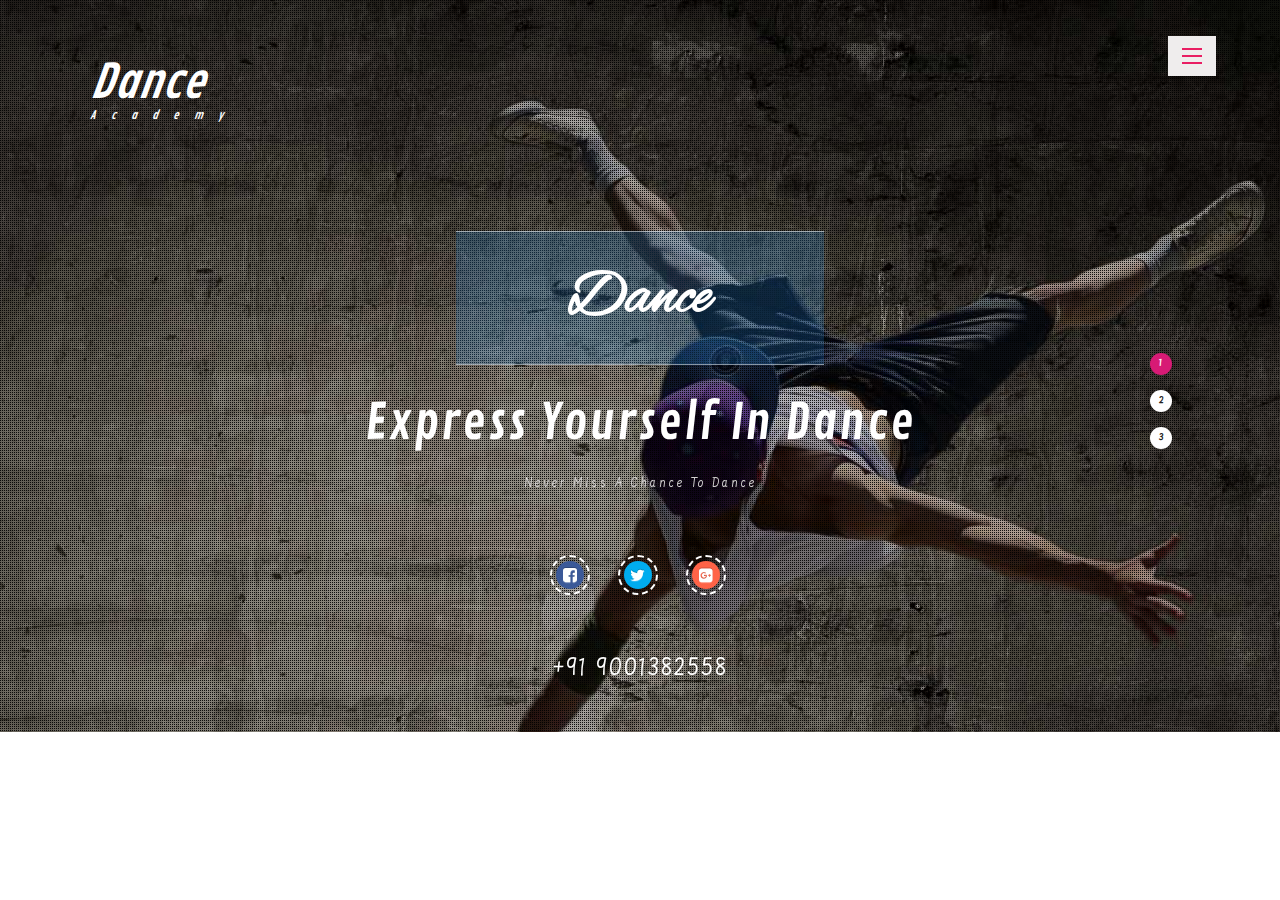
<file: index.html>
<!DOCTYPE html>
<html lang="zxx">
<head>
<title>Dance An Entertainment Category home</title>
<!-- Meta tag Keywords -->
<meta name="viewport" content="width=device-width, initial-scale=1">
<meta http-equiv="Content-Type" content="text/html; charset=utf-8" />
<meta name="keywords" content="Dance web template, Bootstrap Web Templates, Flat Web Templates, Android Compatible web template, Smartphone Compatible web template, free webdesigns for Nokia, Samsung, LG, SonyEricsson, Motorola web design" />
<script type="application/x-javascript"> addEventListener("load", function() { setTimeout(hideURLbar, 0); }, false);
function hideURLbar(){ window.scrollTo(0,1); } 
</script>
<!--// Meta tag Keywords -->
<!-- css files -->
<link rel="stylesheet" href="css/bootstrap.css"> <!-- Bootstrap-Core-CSS -->
<link rel="stylesheet" href="css/style.css" type="text/css" media="all" /> <!-- Style-CSS --> 
<link rel="stylesheet" href="css/font-awesome.css"> <!-- Font-Awesome-Icons-CSS -->
<link rel="stylesheet" href="css/flexslider.css" type="text/css" media="screen" property="" /> <!-- Flexslider-CSS -->
<!-- //css files -->
<link href="//fonts.googleapis.com/css?family=Alex+Brush&amp;subset=latin-ext" rel="stylesheet">
<link href="//fonts.googleapis.com/css?family=Contrail+One" rel="stylesheet">
<link href="//fonts.googleapis.com/css?family=Farsan&amp;subset=gujarati,latin-ext,vietnamese" rel="stylesheet">
</head>
<body> 
<!-- banner -->
<div class="main-agile">
	<div class="banner">
	<div class="overlay">
		<div class="container">
			<!--<div class="-logo"><img src="images/logo.jpg"></div>-->
			<h1><a class="logo" href="index.html">Dance<span>Academy</span></a></h1>
			<div class="banner_info">
				<section class="slider">
					<div class="flexslider">
						<ul class="slides">
							<li>
								<div class="banner_info_grid">
									<h6>Dance</h6>
									<h3>express yourself in dance</h3>
									<p>Never Miss A Chance To Dance</p>
									<div class="social">
										<ul>
											<li><a href="#" class="link facebook" target="_parent"><span class="fa fa-facebook-square"></span></a></li>
											<li><a href="#" class="link twitter" target="_parent"><span class="fa fa-twitter"></span></a></li>
											<li><a href="#" class="link google-plus" target="_parent"><span class="fa fa-google-plus-square"></span></a></li>
										</ul>
									</div>
									<p class="img-right">+91 9001382558</p>
								</div>
							</li>
							<li>
								<div class="banner_info_grid">
									<h6>Dance</h6>
									<h3>the art of movement</h3>
									<p>You Live As long As You Dance</p>
									<div class="social">
										<ul>
											<li><a href="#" class="link facebook" target="_parent"><span class="fa fa-facebook-square"></span></a></li>
											<li><a href="#" class="link twitter" target="_parent"><span class="fa fa-twitter"></span></a></li>
											<li><a href="#" class="link google-plus" target="_parent"><span class="fa fa-google-plus-square"></span></a></li>
										</ul>
									</div>
									<p class="img-right">+91 9001382558</p>
								</div>
							</li>
							<li>
								<div class="banner_info_grid">
									<h2>Dance</h2>
									<h3>express yourself in dance</h3>
									<p>Dance For Satisfaction Of Your Soul</p>
									<div class="social">
										<ul>
											<li><a href="#" class="link facebook" target="_parent"><span class="fa fa-facebook-square"></span></a></li>
											<li><a href="#" class="link twitter" target="_parent"><span class="fa fa-twitter"></span></a></li>
											<li><a href="#" class="link google-plus" target="_parent"><span class="fa fa-google-plus-square"></span></a></li>
										</ul>
									</div>
									<p class="img-right">+91 9001382558</p>
								</div>
							</li>
						</ul>
					</div>
				</section>
			</div>			
		</div>
	</div>
	</div>
	<!-- Nav-->
	<div class="col-md-6 agile_menu">
		<div class="agileits_nav">
			<div id="toggle_m_nav">
				<div id="m_nav_menu" class="m_nav">
					<div class="m_nav_ham agileits_ham" id="m_ham_1"></div>
					<div class="m_nav_ham" id="m_ham_2"></div>
					<div class="m_nav_ham" id="m_ham_3"></div>
				</div>
			</div>
			<div id="m_nav_container" class="m_nav nav_bg">
				<nav class="menu menu--sebastian">
					<ul id="m_nav_list" class="m_nav menu__list">
						<li class="m_nav_item active"> <a href="index.html" class="link link--kumya"><i class="fa fa-home" aria-hidden="true"></i><span data-letters="Home">Home</span></a></li>
						<li class="m_nav_item"> <a href="about.html" class="link link--kumya"><i class="fa fa-user" aria-hidden="true"></i><span data-letters="About Us">About Us</span></a></li>
						<li class="m_nav_item"> <a href="classes.html" class="link link--kumya"><i class="fa fa-check-square-o" aria-hidden="true"></i><span data-letters="Classes">Classes</span></a></li>
						<li class="m_nav_item"> <a href="enroll.html" class="link link--kumya"><i class="fa fa-registered" aria-hidden="true"></i><span data-letters="Enroll Now">Enroll Now</span></a></li>
						<li class="m_nav_item"> <a href="mail.html" class="link link--kumya"><i class="fa fa-envelope-o" aria-hidden="true"></i><span data-letters="Mail Us">Mail Us</span></a></li>
					</ul>
				</nav>
			</div>
		</div>
	</div>
	<div class="clearfix"> </div>
 <!--//Nav -->
</div>
<!-- //banner -->
<!-- js-scripts -->		
<!-- js -->
<script type="text/javascript" src="js/jquery-2.1.4.min.js"></script>
<script type="text/javascript" src="js/bootstrap.js"></script> <!-- Necessary-JavaScript-File-For-Bootstrap --> 
<!-- //js -->
<!-- flexSlider -->
<script defer src="js/jquery.flexslider.js"></script>
<script type="text/javascript">
$(window).load(function(){
  $('.flexslider').flexslider({
	animation: "slide",
	start: function(slider){
	  $('body').removeClass('loading');
	}
  });
});
</script>
<!-- //flexSlider -->
<!-- menu -->
<script type="text/javascript" src="js/main.js"></script>
<!-- //menu -->
<!-- smooth scrolling -->
<script src="js/SmoothScroll.min.js"></script>
<!-- //smooth scrolling -->
<!-- //js-scripts -->

</body>
</html>
</html>
</file>
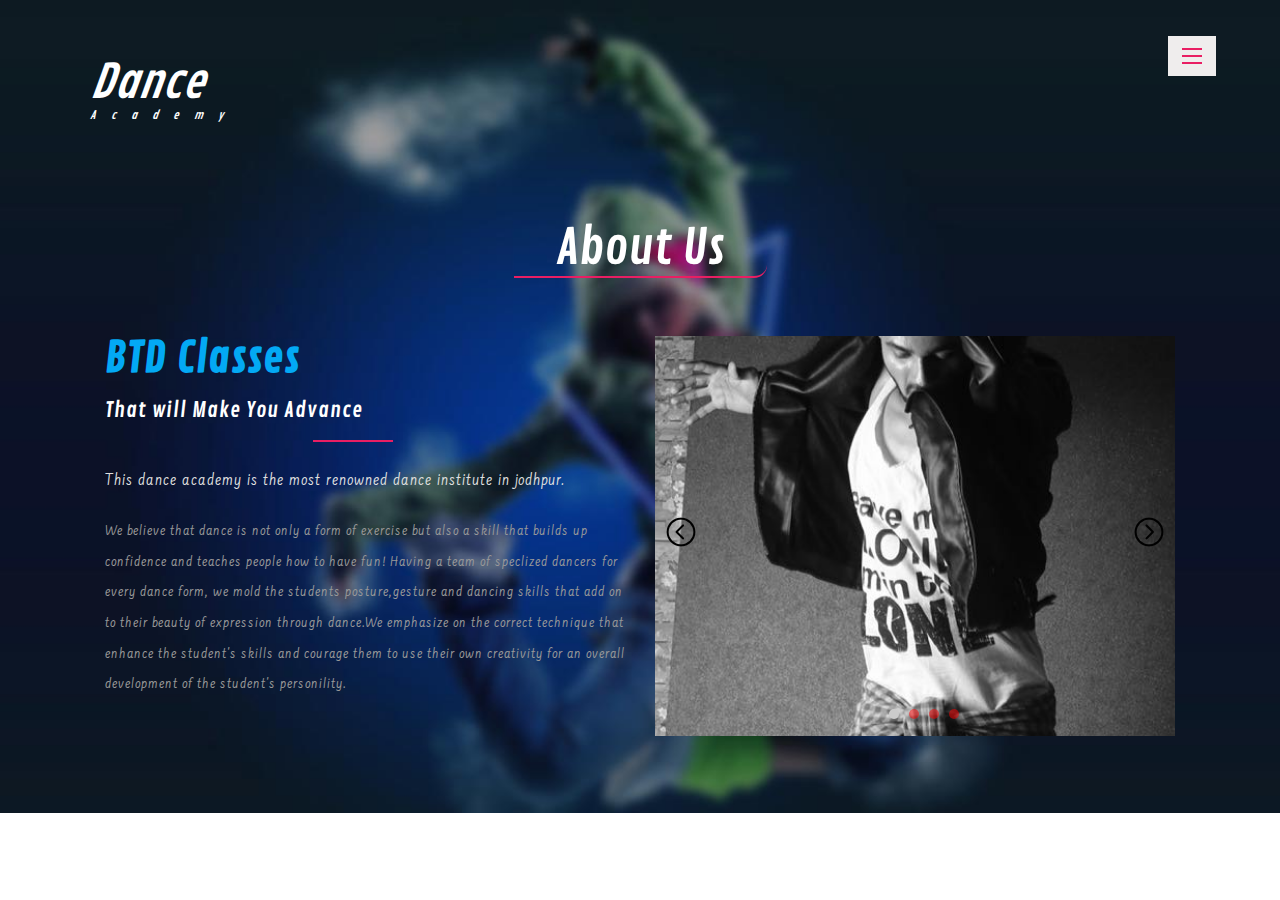
<file: about.html>
<!DOCTYPE html>
<html>
<head>
<title>Dance An Entertainment Category about us</title>
<!-- Meta tag Keywords -->
<meta name="viewport" content="width=device-width, initial-scale=1">
<meta http-equiv="Content-Type" content="text/html; charset=utf-8" />
<script type="application/x-javascript"> addEventListener("load", function() { setTimeout(hideURLbar, 0); }, false);
function hideURLbar(){ window.scrollTo(0,1); } </script>
<!--// Meta tag Keywords -->
<!-- css files -->
<link rel="stylesheet" href="css/bootstrap.css"> <!-- Bootstrap-Core-CSS -->
<link rel="stylesheet" href="css/style.css" type="text/css" media="all" /> <!-- Style-CSS --> 
<link rel="stylesheet" href="css/font-awesome.css"> <!-- Font-Awesome-Icons-CSS -->
<!-- //css files -->
<link href="//fonts.googleapis.com/css?family=Alex+Brush&amp;subset=latin-ext" rel="stylesheet">
<link href="//fonts.googleapis.com/css?family=Contrail+One" rel="stylesheet">
<link href="//fonts.googleapis.com/css?family=Farsan&amp;subset=gujarati,latin-ext,vietnamese" rel="stylesheet">
</head>
<body> 
<!-- banner -->
	<div class="banner-2">
		<div class="container">
			<h1><a class="logo" href="index.html">Dance<span>Academy</span></a></h1>
		</div>
		<!-- Nav -->
	<div class="col-md-6 agile_menu">
		<div class="agileits_nav">
			<div id="toggle_m_nav">
				<div id="m_nav_menu" class="m_nav">
					<div class="m_nav_ham agileits_ham" id="m_ham_1"></div>
					<div class="m_nav_ham" id="m_ham_2"></div>
					<div class="m_nav_ham" id="m_ham_3"></div>
				</div>
			</div>
			<div id="m_nav_container" class="m_nav nav_bg">
				<nav class="menu menu--sebastian">
					<ul id="m_nav_list" class="m_nav menu__list">
						<li class="m_nav_item active"> <a href="index.html" class="link link--kumya"><i class="fa fa-home" aria-hidden="true"></i><span data-letters="Home">Home</span></a></li>
						<li class="m_nav_item"> <a href="about.html" class="link link--kumya"><i class="fa fa-user" aria-hidden="true"></i><span data-letters="About Us">About Us</span></a></li>
						<li class="m_nav_item"> <a href="classes.html" class="link link--kumya"><i class="fa fa-check-square-o" aria-hidden="true"></i><span data-letters="Classes">Classes</span></a></li>
						<li class="m_nav_item"> <a href="enroll.html" class="link link--kumya"><i class="fa fa-users" aria-hidden="true"></i><span data-letters="Enroll Now">Enroll Now</span></a></li>
						<li class="m_nav_item"> <a href="mail.html" class="link link--kumya"><i class="fa fa-envelope-o" aria-hidden="true"></i><span data-letters="Mail Us">Mail Us</span></a></li>
					</ul>
				</nav>
			</div>
		</div>
	</div>
	<div class="clearfix"> </div>
	<!-- //Nav -->
	<!-- //banner -->
	<!-- about section -->
	<section class="about-w3l" id="about">
		<div class="container">
			<h2 class="title-w3l">About Us</h2>
			<div class="col-lg-6 col-md-6 col-sm-12">
				<h3>BTD Classes</h3>
				<h4>That will Make You Advance</h4>
				<p class="w3lpara-w3l">This dance academy is the most renowned dance institute in jodhpur.</p>
				<p>We believe that dance is not only a form of exercise but also a skill that builds up confidence and teaches people how to have fun! Having a team of speclized dancers for every dance form, we mold the students posture,gesture and dancing skills that add on to their beauty of expression through dance.We emphasize on the correct technique that enhance the student's skills and courage them to use their own creativity for an overall development of the student's personility.</p>
			</div>
			<div class="col-lg-6 col-md-6 col-sm-12">
				<div id="slideshow-banner">
					<ul>
						<li class="slideshow-item"><img src="images/slide1.jpg" alt="" class="img-responsive"/></li>
						<li class="slideshow-item"><img src="images/slide2.jpg" alt="" class="img-responsive"/></li>
						<li class="slideshow-item"><img src="images/slide3.jpg" alt="" class="img-responsive"/></li>
						<li class="slideshow-item"><img src="images/slide4.jpg" alt="" class="img-responsive"/></li>
					</ul>
				</div>
			</div>
		</div>
	</section>
	<!-- //about section -->
</div>


<!-- js-scripts -->			
<!-- js -->
<script type="text/javascript" src="js/jquery-2.1.4.min.js"></script>
<script type="text/javascript" src="js/bootstrap.js"></script> <!-- Necessary-JavaScript-File-For-Bootstrap --> 
<!-- //js -->
<!-- js for about section -->
<script type="text/javascript" src="js/jquery.slide.js"></script>
<script type="text/javascript">
$('#slideshow-banner').slide({
	cdTime : 5000,      
	controllerLeftButton : "images/left.png",   
	controllerRightButton : "images/right.png"   
});
</script>
<!-- //js for about section -->
<!-- menu -->
<script type="text/javascript" src="js/main.js"></script>
<!-- //menu -->
<!-- smooth scrolling -->
<script src="js/SmoothScroll.min.js"></script>
<!-- //smooth scrolling -->
<!-- //js-scripts -->

</body>
</html>
</file>
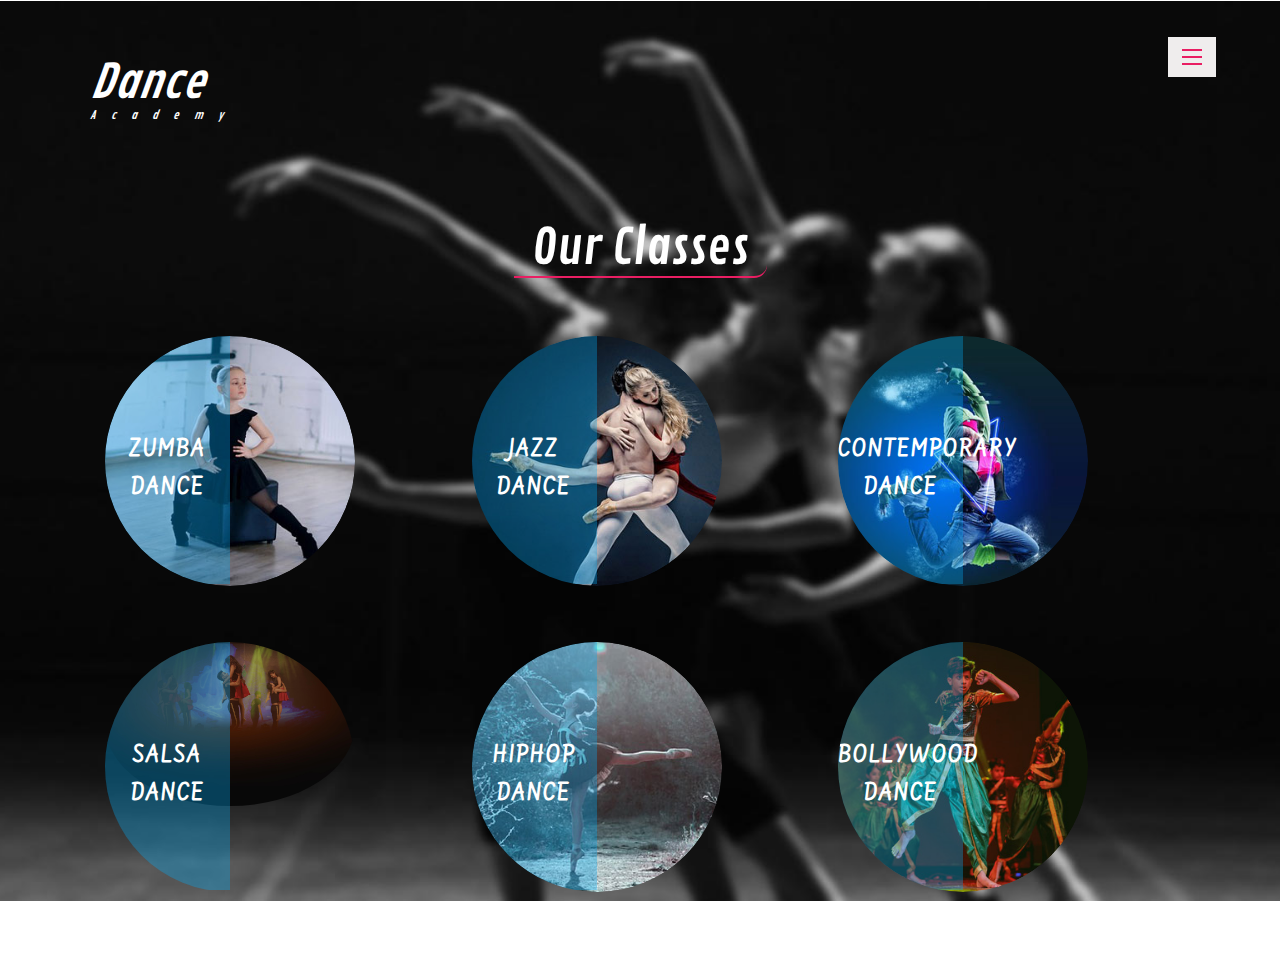
<file: classes.html>
<!DOCTYPE html>
<html lang="zxx">
<head>
<title>Dance An Entertainment Category classes</title>
<!-- Meta tag Keywords -->
<meta name="viewport" content="width=device-width, initial-scale=1">
<meta http-equiv="Content-Type" content="text/html; charset=utf-8" />
<script type="application/x-javascript"> addEventListener("load", function() { setTimeout(hideURLbar, 0); }, false);
function hideURLbar(){ window.scrollTo(0,1); } </script>
<!--// Meta tag Keywords -->
<!-- css files -->
<link rel="stylesheet" href="css/bootstrap.css"> <!-- Bootstrap-Core-CSS -->
<link rel="stylesheet" href="css/style.css" type="text/css" media="all" /> <!-- Style-CSS --> 
<link rel="stylesheet" href="css/font-awesome.css"> <!-- Font-Awesome-Icons-CSS -->
<!-- //css files -->
<link href="//fonts.googleapis.com/css?family=Alex+Brush&amp;subset=latin-ext" rel="stylesheet">
<link href="//fonts.googleapis.com/css?family=Contrail+One" rel="stylesheet">
<link href="//fonts.googleapis.com/css?family=Farsan&amp;subset=gujarati,latin-ext,vietnamese" rel="stylesheet">
</head>
<body> 
<!-- banner -->
	<div class="banner banner-3">
		<div class="container">
			<h1><a class="logo" href="index.html">Dance<span>Academy</span></a></h1>
		</div>
	<!-- Nav -->
	<div class="col-md-6 agile_menu">
		<div class="agileits_nav">
			<div id="toggle_m_nav">
				<div id="m_nav_menu" class="m_nav">
					<div class="m_nav_ham w3_agileits_ham" id="m_ham_1"></div>
					<div class="m_nav_ham" id="m_ham_2"></div>
					<div class="m_nav_ham" id="m_ham_3"></div>
				</div>
			</div>
			<div id="m_nav_container" class="m_nav nav_bg">
				<nav class="menu menu--sebastian">
					<ul id="m_nav_list" class="m_nav menu__list">
						<li class="m_nav_item"> <a href="index.html" class="link link--kumya"><i class="fa fa-home" aria-hidden="true"></i><span data-letters="Home">Home</span></a></li>
						<li class="m_nav_item"> <a href="about.html" class="link link--kumya"><i class="fa fa-user" aria-hidden="true"></i><span data-letters="About Us">About Us</span></a></li>
						<li class="m_nav_item active"> <a href="classes.html" class="link link--kumya"><i class="fa fa-check-square-o" aria-hidden="true"></i><span data-letters="Classes">Classes</span></a></li>
						<li class="m_nav_item"> <a href="enroll.html" class="link link--kumya"><i class="fa fa-users" aria-hidden="true"></i><span data-letters="Enroll Now">Enroll Now</span></a></li>
						<li class="m_nav_item"> <a href="mail.html" class="link link--kumya"><i class="fa fa-envelope-o" aria-hidden="true"></i><span data-letters="Mail Us">Mail Us</span></a></li>
					</ul>
				</nav>
			</div>
		</div>
	</div>
	<div class="clearfix"> </div>
	<!-- //Nav -->
<!-- //banner -->	
<!-- classes-section -->	
<div class="classes-w3l">
	<div class="container">
		<h2 class="title-w3l">Our Classes</h2>
		<div class="first-class-w3l">
			<div class="col-md-4 col-xs-4 col-news-top">
				<a href="#" data-toggle="modal" data-target="#myModal1" class="date-in">
					<img class="img-responsive mix-in" src="images/c1.jpg" alt="">
					<div class="month-in">
						<span class="like">Zumba Dance</span>
					</div>
				</a>
				<div class="clearfix"> </div>
			</div>
			<div class="col-md-4 col-xs-4 col-news-top">
				<a href="#" data-toggle="modal" data-target="#myModal2" class="date-in">
					<img class="img-responsive mix-in" src="images/c3.jpg" alt="">
					<div class="month-in">
						<span class="like">JAZZ Dance</span>
					</div>
				</a>
				<div class="clearfix"> </div>
			</div>
			<div class="col-md-4 col-xs-4 col-news-top">
				<a href="#" data-toggle="modal" data-target="#myModal3" class="date-in">
					<img class="img-responsive mix-in" src="images/c2.jpg" alt="">
					<div class="month-in">
						<span class="like">CONTEMPORARY DANCE</span>
					</div>
				</a>
				<div class="clearfix"> </div>
			</div>
			<div class="clearfix"> </div>
		</div>
		<div class="second-class-w3l">
			<div class="col-md-4 col-xs-4 col-news-top">
				<a href="#" data-toggle="modal" data-target="#myModal5" class="date-in">
					<img class="img-responsive mix-in" src="images/c5sa.jpg" alt="">
					<div class="month-in">
						<span class="like">SALSA Dance</span>
					</div>
				</a>
				<div class="clearfix"> </div>
			</div>
			<div class="col-md-4 col-xs-4 col-news-top">
				<a href="#" data-toggle="modal" data-target="#myModal6" class="date-in">
					<img class="img-responsive mix-in" src="images/c6.jpg" alt="">
					<div class="month-in">
						<span class="like">HIPHOP DANCE</span>
					</div>
				</a>
				<div class="clearfix"> </div>
			</div>
			<div class="col-md-4 col-xs-4 col-news-top">
				<a href="#" data-toggle="modal" data-target="#myModal4" class="date-in">
					<img class="img-responsive mix-in" src="images/c4bolly.jpg" alt="">
					<div class="month-in">
						<span class="like">BOLLYWOOD DANCE</span>
					</div>
				</a>
				<div class="clearfix"> </div>
			</div>
			<div class="clearfix"> </div>
		</div>
	</div>
</div>
</div>
<!-- Modal-1 -->
<div class="modal fade" id="myModal1" tabindex="-1" role="dialog" >
	<div class="modal-dialog">
		<!-- Modal content-->
		<div class="modal-content">
			<div class="modal-header">
				<button type="button" class="close" data-dismiss="modal">&times;</button>
					<h4>Modern Dance</h4>
					<h5>Lorem ipsum dolor sit amet</h5>
					<img src="images/m1.jpg" alt="blog-image" />
					<span>Lorem ipsum dolor sit amet, Sed ut perspiciatis unde omnis iste natus error sit voluptatem , eaque ipsa quae ab illo inventore veritatis et quasi architecto beatae vitae dicta sunt explicabo.accusantium doloremque laudantium, totam rem aperiamconsectetur adipiscing elit, sed do eiusmod tempor incididunt ut labore et dolore magna aliqua.</span>
			</div>
		</div>
		<!-- //Modal content-->
	</div>
</div>
<!-- //Modal-1 -->
<!-- Modal-2 -->
<div class="modal fade" id="myModal2" tabindex="-1" role="dialog" >
	<div class="modal-dialog">
		<!-- Modal content-->
		<div class="modal-content">
			<div class="modal-header">
				<button type="button" class="close" data-dismiss="modal">&times;</button>
					<h4>JAZZ Dance</h4>
					<h5>Tip, Tap, Toe & Swing!</h5>
					<img src="images/m3.jpg" alt="blog-image" />
					<span>Jazz was originated by the African Americans who were brought to the U.S.A as slaves. At that time, it referred to any dance done to Jazz music, which included both tap dance and jitterbug.
						<h5>MAIN STYLE</h5>
Jazz includes Tap dance, Lindy Hop, Swing dance & jitterbug. Tap dancing is a form of dance where tap shoes are used to make sounds.

The moves of Lindy Hop, Swing & jitterbug are interrelated. Jazz involves a lot of legwork and enthusiasm.

<h5>SCOPE & BENEFITS</h5>
Jazz is performed to Jazz music which involves significant sounds of the saxophone, drums etc. It is popular in movies & various dance events and is known to improve balance, stamina and focus.</span>
			</div>
		</div>
		<!-- //Modal content-->
	</div>
</div>
<!-- //Modal-2 -->
<!-- Modal-3 -->
<div class="modal fade" id="myModal3" tabindex="-1" role="dialog" >
	<div class="modal-dialog">
		<!-- Modal content-->
		<div class="modal-content">
			<div class="modal-header">
				<button type="button" class="close" data-dismiss="modal">&times;</button>
					<h4>CONTEMPORARY DANCE</h4>
					<h5>The abstract beauty & expression of dance.</h5>
					<img src="images/m2.jpg" alt="blog-image" />
					<span>The elements of contemporary dance were borrowed by classical, modern dance & Jazz styles. Contemporary dance was introduced by Merce Cunningham in the twentieth century. He was considered to be the first choreographer for such a dance form & he commenced the ‘Merce Cunningham Dance Company’ in 1953, which gradually made the contemporary dance popular.
<h5>MAIN STYLE</h5>Contemporary dancing involves intense but controlled legwork of ballet and because of its modern dancing traits, it also involves stresses on torso.

Falling & recovering, unpredictable changes in rhythm, speed and direction are the key elements of contemporary dance that give it a unique and abstract beauty.

This dance form is known for portraying emotions through facial expressions in combination with the bodily movements.

<h5>SCOPE & BENEFITS</h5>
Because of its emotional appeal, contemporary dance is often performed for theatricals & narratives. Contemporary dance improves flexibility & expression.
					</span>
			</div>
		</div>
		<!-- //Modal content-->
	</div>
</div>
<!-- //Modal-3 -->
<!-- Modal-4 -->
<div class="modal fade" id="myModal4" tabindex="-1" role="dialog" >
	<div class="modal-dialog">
		<!-- Modal content-->
		<div class="modal-content">
			<div class="modal-header">
				<button type="button" class="close" data-dismiss="modal">&times;</button>
					<h4>BOLLYWOOD Dance</h4>
					<h5>Groove on the songs of your favorite stars!</h5>
					<img src="images/c4bolly.jpg" alt="blog-image" />
					<span>Ever since Bollywood films have been made, it’s song and dance sequences have become a part of our lives. Actors like Amitabh Bacchan, Dharmendra & Jitendra made people dance on their songs and then came the new generation dancers like Hritik Roshan, Ranveer Singh, Tiger Shroff, Shakti Mohan etc. who gave dancing a whole new identity with their moves.
<h5>MAIN STYLE</h5>
Bollywood is a versatile industry where any kind of dance would fit; from the ‘latke-jhatke’ & ‘thumkas’ to modern & western dance forms.

Bollywood dancing is fun & full of energy.

<h5>SCOPE & BENEFITS</h5>
Bollywood dancing has a wide scope in the entertainment industry. Because of its enthusiastic & energetic moves, Bollywood dancing is equivalent to exercising. It also builds stamina & keeps one healthy.
					</span>
			</div>
		</div>
		<!-- //Modal content-->
	</div>
</div>
<!-- //Modal-4 -->
<!-- Modal-5 -->
<div class="modal fade" id="myModal5" tabindex="-1" role="dialog" >
	<div class="modal-dialog">
		<!-- Modal content-->
		<div class="modal-content">
			<div class="modal-header">
				<button type="button" class="close" data-dismiss="modal">&times;</button>
					<h4>SALSA Dance</h4>
					<h5>Salsa your way to happiness</h5>
					<img src="images/c5sa.jpg" alt="blog-image" />
					<span>salsa started off as a blend of various dancing styles and melodic procedures that all met up in Cuba, which has been a home to numerous Latin dance forms and music styles.

Subsequent to accomplishing ubiquity in Cuba, salsa has been accepted and appreciated all across the globe and has been an evergreen dance form/ dancing style.
<h5>MAIN STYLE</h5>
The LA style of salsa dance is in a more linear fashion as if the couple is constantly moving up and down a skinny path, and switching the direction they face.
The original style also known as the Cuban style moves in a more circular fashion. The couple dancing breaks on the 1st count of music with men engaging in playful little pauses and change in timing with their feet.
</span>
			</div>
		</div>
		<!-- //Modal content-->
	</div>
</div>
<!-- //Modal-5 -->
<!-- Modal-6 -->
<div class="modal fade" id="myModal6" tabindex="-1" role="dialog" >
	<div class="modal-dialog">
		<!-- Modal content-->
		<div class="modal-content">
			<div class="modal-header">
				<button type="button" class="close" data-dismiss="modal">&times;</button>
					<h4>HIPHOP Dance</h4>
					<h5>It all began in Bronx, New York City.</h5>
					<img src="images/m6.jpg" alt="blog-image" />
					<span>The African Americans were considered to be the marginalized class in the early 1970s and they began an underground movement called ‘Hip-Hop’ where they would have house parties and neighbourhood block party events, held outdoors.In the 1980s T.V. Shows & films like Soul Train, Beat Street & Wild Style made hip-hop commercial and it gradually gained popularity all over the world with movies like Step-Up, Planet B-Boy and many more.
<h5>MAIN STYLE</h5>
Hip-Hop is all about breaking, locking & popping.

Breaking was the first ever hip-hop dance style.It usually involves either a one-on-one battle between B-boy & B-Girl or a battle between two crews-Teams of dancers.

Locking refers to ‘freezing or a sudden pause’ that involves locking in a place & after a brief freeze, moving again.

Popping involves quick contraction & relaxation of muscles to cause a jerk in the dancer’s body, referred to as a pop.

<h5>SCOPE & BENEFITS</h5>
Hip-Hop dancing is very popular in the entertainment industry especially in T.V. shows & movies.Because of its vigorous efforts, Hip-Hop is a great form of exercise that keeps one healthy in a fun way.
					</span>
			</div>
		</div>
		<!-- //Modal content-->
	</div>
</div>
<!-- //Modal-6 -->
<!-- //classes-section -->
<!-- js-scripts -->	
<!-- js -->
<script type="text/javascript" src="js/jquery-2.1.4.min.js"></script>
<script type="text/javascript" src="js/bootstrap.js"></script> <!-- Necessary-JavaScript-File-For-Bootstrap --> 
<!-- //js -->
<!-- menu -->
<script type="text/javascript" src="js/main.js"></script>
<!-- //menu -->
<!-- smooth scrolling -->
<script src="js/SmoothScroll.min.js"></script>
<!-- //smooth scrolling -->
<!-- //js-scripts -->

</body>
</html>
</file>
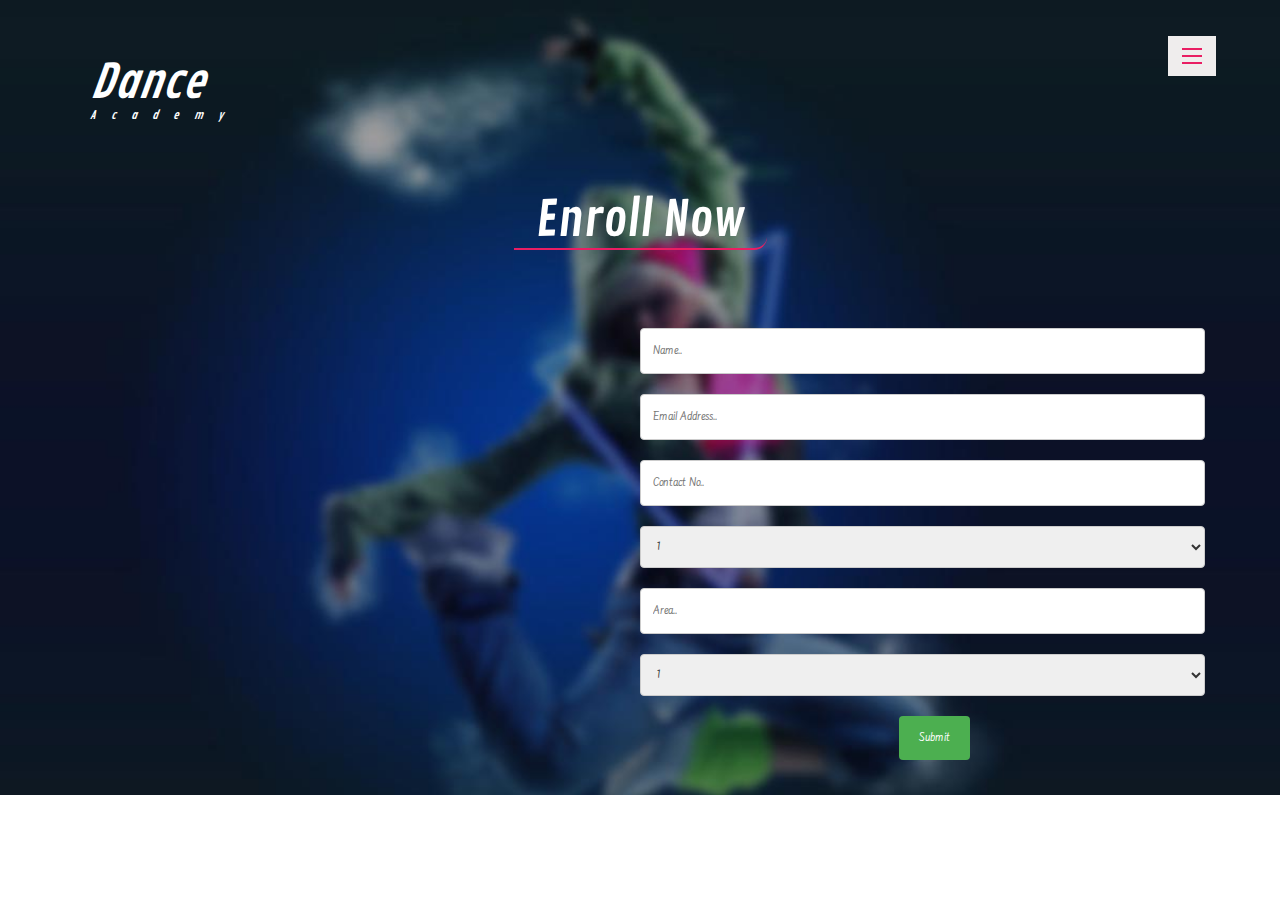
<file: enroll.html>
<!DOCTYPE html>
<html lang="zxx">
<head>
<title>Dance An Entertainment Category mail</title>
<!-- Meta tag Keywords -->
<meta name="viewport" content="width=device-width, initial-scale=1">
<meta http-equiv="Content-Type" content="text/html; charset=utf-8" />
<script type="application/x-javascript"> addEventListener("load", function() { setTimeout(hideURLbar, 0); }, false);
function hideURLbar(){ window.scrollTo(0,1); } </script>
<!--// Meta tag Keywords -->
<!-- css files -->
<link rel="stylesheet" href="css/bootstrap.css"> <!-- Bootstrap-Core-CSS -->
<link rel="stylesheet" href="css/style.css" type="text/css" media="all" /> <!-- Style-CSS --> 
<link rel="stylesheet" href="css/font-awesome.css"> <!-- Font-Awesome-Icons-CSS -->
<!-- //css files -->
<link href="//fonts.googleapis.com/css?family=Alex+Brush&amp;subset=latin-ext" rel="stylesheet">
<link href="//fonts.googleapis.com/css?family=Contrail+One" rel="stylesheet">
<link href="//fonts.googleapis.com/css?family=Farsan&amp;subset=gujarati,latin-ext,vietnamese" rel="stylesheet">
</head>
<body> 
<!-- banner -->
	<div class="banner banner-2">
		<div class="container">
			<h1><a class="logo" href="index.html">Dance<span>Academy</span></a></h1>
		</div>
	<!-- Nav -->
	<div class="col-md-6 agile_menu">
		<div class="agileits_nav">
			<div id="toggle_m_nav">
				<div id="m_nav_menu" class="m_nav">
					<div class="m_nav_ham agileits_ham" id="m_ham_1"></div>
					<div class="m_nav_ham" id="m_ham_2"></div>
					<div class="m_nav_ham" id="m_ham_3"></div>
				</div>
			</div>
			<div id="m_nav_container" class="m_nav nav_bg">
				<nav class="menu menu--sebastian">
					<ul id="m_nav_list" class="m_nav menu__list">
						<li class="m_nav_item"> <a href="index.html" class="link link--kumya"><i class="fa fa-home" aria-hidden="true"></i><span data-letters="Home">Home</span></a></li>
						<li class="m_nav_item"> <a href="about.html" class="link link--kumya"><i class="fa fa-user" aria-hidden="true"></i><span data-letters="About Us">About Us</span></a></li>
						<li class="m_nav_item"> <a href="#" class="link link--kumya"><i class="fa fa-check-square-o" aria-hidden="true"></i><span data-letters="Classes">Classes</span></a></li>
						<li class="m_nav_item"> <a href="enroll.html" class="link link--kumya"><i class="fa fa-users" aria-hidden="true"></i><span data-letters="Enroll Now">Enroll Now</span></a></li>
						<li class="m_nav_item active"> <a href="mail.html" class="link link--kumya"><i class="fa fa-envelope-o" aria-hidden="true"></i><span data-letters="Mail Us">Mail Us</span></a></li>
					</ul>
				</nav>
			</div>
		</div>
	</div>
	<div class="clearfix"> </div>
	<!-- //Nav -->
<!-- //banner -->	
<!-- services -->
<div class="container">
	<h2 class="title-w3l">Enroll Now</h2>
  <form action="act">
    <div class="row">
     <div class="col-75">
        <input type="text" id="name" name="Name" placeholder="Name..">
      </div>
    </div>

    <div class="row">
      <div class="col-75">
        <input type="email" id="email" name="email" placeholder="Email Address..">
      </div>
    </div>

    <div class="row">
     <div class="col-75">
        <input type="text" id="contact" name="contactno" placeholder="Contact No..">
      </div>
    </div>

      <div class="row">
      <div class="col-75">
        <select id="country" name="Event">
          <option value="schoolevent">1</option>
          <option value="canada">2</option>
          <option value="usa">3</option>
        </select>
      </div>
    </div>

    <div class="row">
     <div class="col-75">
        <input type="text" id="contact" name="area" placeholder="Area..">
      </div>
    </div>

 <div class="row">
      <div class="col-75">
        <select id="country" name="Event">
          <option value="schoolevent">1</option>
          <option value="canada">2</option>
          <option value="usa">3</option>
        </select>
      </div>
    </div>

    <div class="row col-75 button" >
      <input type="submit" value="Submit">
    </div>

  </form>
</div>


<!-- //services-->

<!-- js-scripts -->			
<!-- js -->
<script type="text/javascript" src="js/jquery-2.1.4.min.js"></script>
<script type="text/javascript" src="js/bootstrap.js"></script> <!-- Necessary-JavaScript-File-For-Bootstrap --> 
<!-- //js -->
<!-- menu -->
<script type="text/javascript" src="js/main.js"></script>
<!-- //menu -->
<!-- smooth scrolling -->
<script src="js/SmoothScroll.min.js"></script>
<!-- //smooth scrolling -->
<!-- //js-scripts -->

</body>
</html>
</file>
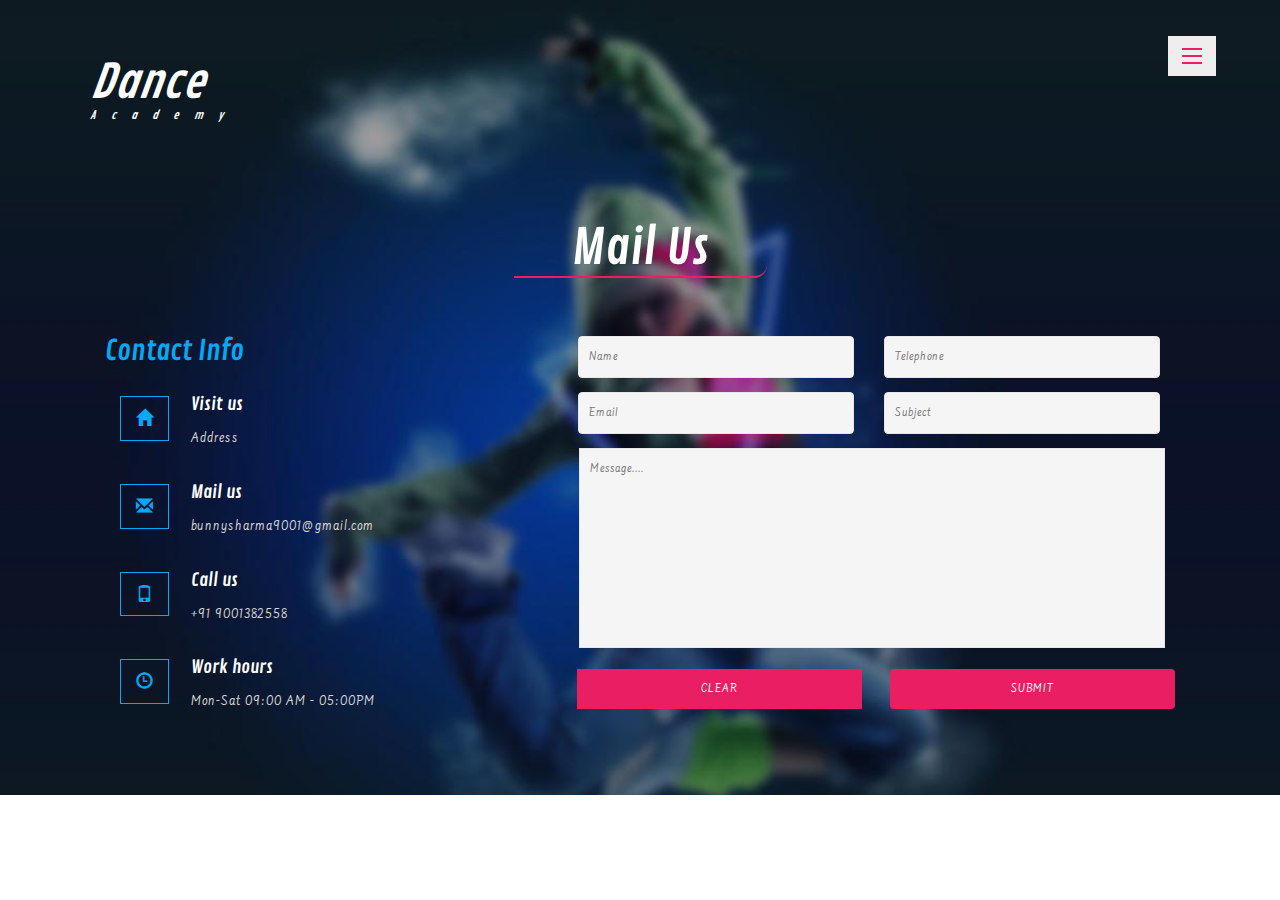
<file: mail.html>
<!DOCTYPE html>
<html lang="zxx">
<head>
<title>Dance An Entertainment Category mail</title>
<!-- Meta tag Keywords -->
<meta name="viewport" content="width=device-width, initial-scale=1">
<meta http-equiv="Content-Type" content="text/html; charset=utf-8" />
<script type="application/x-javascript"> addEventListener("load", function() { setTimeout(hideURLbar, 0); }, false);
function hideURLbar(){ window.scrollTo(0,1); } </script>
<!--// Meta tag Keywords -->
<!-- css files -->
<link rel="stylesheet" href="css/bootstrap.css"> <!-- Bootstrap-Core-CSS -->
<link rel="stylesheet" href="css/style.css" type="text/css" media="all" /> <!-- Style-CSS --> 
<link rel="stylesheet" href="css/font-awesome.css"> <!-- Font-Awesome-Icons-CSS -->
<!-- //css files -->
<link href="//fonts.googleapis.com/css?family=Alex+Brush&amp;subset=latin-ext" rel="stylesheet">
<link href="//fonts.googleapis.com/css?family=Contrail+One" rel="stylesheet">
<link href="//fonts.googleapis.com/css?family=Farsan&amp;subset=gujarati,latin-ext,vietnamese" rel="stylesheet">
</head>
<body> 
<!-- banner -->
	<div class="banner banner-2">
		<div class="container">
			<h1><a class="logo" href="index.html">Dance<span>Academy</span></a></h1>
		</div>
	<!-- Nav -->
	<div class="col-md-6 agile_menu">
		<div class="agileits_nav">
			<div id="toggle_m_nav">
				<div id="m_nav_menu" class="m_nav">
					<div class="m_nav_ham agileits_ham" id="m_ham_1"></div>
					<div class="m_nav_ham" id="m_ham_2"></div>
					<div class="m_nav_ham" id="m_ham_3"></div>
				</div>
			</div>
			<div id="m_nav_container" class="m_nav nav_bg">
				<nav class="menu menu--sebastian">
					<ul id="m_nav_list" class="m_nav menu__list">
						<li class="m_nav_item"> <a href="index.html" class="link link--kumya"><i class="fa fa-home" aria-hidden="true"></i><span data-letters="Home">Home</span></a></li>
						<li class="m_nav_item"> <a href="about.html" class="link link--kumya"><i class="fa fa-user" aria-hidden="true"></i><span data-letters="About Us">About Us</span></a></li>
						<li class="m_nav_item"> <a href="#" class="link link--kumya"><i class="fa fa-check-square-o" aria-hidden="true"></i><span data-letters="Classes">Classes</span></a></li>
						<li class="m_nav_item"> <a href="enroll.html" class="link link--kumya"><i class="fa fa-users" aria-hidden="true"></i><span data-letters="Enroll Now">Enroll Now</span></a></li>
						<li class="m_nav_item active"> <a href="mail.html" class="link link--kumya"><i class="fa fa-envelope-o" aria-hidden="true"></i><span data-letters="Mail Us">Mail Us</span></a></li>
					</ul>
				</nav>
			</div>
		</div>
	</div>
	<div class="clearfix"> </div>
	<!-- //Nav -->
<!-- //banner -->	
<!-- mail -->
<div class="mail" id="mail">
	<div class="container">
		<h2 class="title-w3l">Mail Us</h2>
		<div class="agileinfo_mail_grids">
			<div class="col-md-5 contact-left-w3ls">
				<h3>Contact Info</h3>
				<div class="visit">
					<div class="col-md-2 col-sm-2 col-xs-2 contact-icon-wthree">
						<span class="glyphicon glyphicon-home" aria-hidden="true"></span>
					</div>
					<div class="col-md-10 col-sm-10 col-xs-10 contact-text-agileinf0">
						<h4>Visit us</h4>
						<p>Address</p>
					</div>
					<div class="clearfix"></div>
				</div>
				<div class="mail-w3">
					<div class="col-md-2 col-sm-2 col-xs-2 contact-icon-wthree">
						<span class="glyphicon glyphicon-envelope" aria-hidden="true"></span>
					</div>
					<div class="col-md-10 col-sm-10 col-xs-10 contact-text-agileinf0">
						<h4>Mail us</h4>
						<p><a href="mailto:bunnysharma9001@gmail.com">bunnysharma9001@gmail.com</a></p>
					</div>
					<div class="clearfix"></div>
				</div>
				<div class="call">
					<div class="col-md-2 col-sm-2 col-xs-2 contact-icon-wthree">
						<span class="glyphicon glyphicon-phone" aria-hidden="true"></span>
					</div>
					<div class="col-md-10 col-sm-10 col-xs-10 contact-text-agileinf0">
						<h4>Call us</h4>
						<p>+91 9001382558</p>
					</div>
					<div class="clearfix"></div>
				</div>
				<div class="visit">
					<div class="col-md-2 col-sm-2 col-xs-2 contact-icon-wthree">
						<span class="glyphicon glyphicon-time" aria-hidden="true"></span>
					</div>
					<div class="col-md-10 col-sm-10 col-xs-10 contact-text-agileinf0">
						<h4>Work hours</h4>
						<p>Mon-Sat 09:00 AM - 05:00PM</p>
					</div>
					<div class="clearfix"></div>
				</div>
			</div>
			<div class="col-md-7 agileinfo_mail_grid_right">
				<form action="#" method="post">
					<div class="col-md-6 col-sm-6 wthree_contact_left_grid">
						<input type="text" name="Name" placeholder="Name" required="">
						<input type="email" name="Email" placeholder="Email" required="">
					</div>
					<div class="col-md-6 col-sm-6 wthree_contact_left_grid">
						<input type="text" name="Telephone" placeholder="Telephone" required="">
						<input type="text" name="Subject" placeholder="Subject" required="">
					</div>
					<div class="clearfix"> </div>
					<div>
                    <textarea name="Message" placeholder="Message...." required=""></textarea>
                </div>
					<input type="submit" value="Submit">
					<input type="reset" value="Clear">
					
				</form>
			</div>
			<div class="clearfix"> </div>
		</div>
	</div>
</div>
<!-- //mail -->
</div>

<!-- js-scripts -->			
<!-- js -->
<script type="text/javascript" src="js/jquery-2.1.4.min.js"></script>
<script type="text/javascript" src="js/bootstrap.js"></script> <!-- Necessary-JavaScript-File-For-Bootstrap --> 
<!-- //js -->
<!-- menu -->
<script type="text/javascript" src="js/main.js"></script>
<!-- //menu -->
<!-- smooth scrolling -->
<script src="js/SmoothScroll.min.js"></script>
<!-- //smooth scrolling -->
<!-- //js-scripts -->

</body>
</html>
</file>
<file: css/style.css>
body{
	padding:0;
	margin:0;
	background:#fff;
	position:relative;
	font-family: 'Farsan', cursive;
}
body a{
    transition:0.5s all;
	-webkit-transition:0.5s all;
	-moz-transition:0.5s all;
	-o-transition:0.5s all;
	-ms-transition:0.5s all;
}
a:hover{
	text-decoration:none;
	transition:0.5s all;
	-webkit-transition:0.5s all;
	-moz-transition:0.5s all;
	-o-transition:0.5s all;
	-ms-transition:0.5s all;
}
input[type="button"],input[type="submit"]{
	transition:0.5s all;
	-webkit-transition:0.5s all;
	-moz-transition:0.5s all;
	-o-transition:0.5s all;
	-ms-transition:0.5s all;
}
h1,h2,h3,h4,h5,h6{
	margin:0;	
	font-family: 'Contrail One', cursive;
}	
p {
    margin: 0;
    font-family: 'Farsan', cursive;
    letter-spacing: 1px;
    font-size: 1.15em;
    color: #999;
    line-height: 1.9em;
}
ul{
	margin:0;
	padding:0;
}
label{
	margin:0;
}
/*-- banner --*/
.banner{
	background:url(../images/bg.jpg) no-repeat center fixed;
	background-size:cover;
	-webkit-background-size:cover;
	-moz-background-size:cover;
	-o-background-size:cover;
	-ms-background-size:cover;
	min-height:793px;
}
.overlay {
    background: url(../images/overlay.png)repeat;
    min-height: 793px;
}
.banner-2{
	background:url(../images/bg2.jpg) no-repeat center fixed;
	background-size:cover;
	-webkit-background-size:cover;
	-moz-background-size:cover;
	-o-background-size:cover;
	-ms-background-size:cover;
	min-height:730px;
}
.banner-3{
	background:url(../images/bg1.jpg) no-repeat center fixed;
	background-size:cover;
	-webkit-background-size:cover;
	-moz-background-size:cover;
	-o-background-size:cover;
	-ms-background-size:cover;
	min-height:860px;
}
.banner-4{
	background:url(../images/bg3.jpg) no-repeat center fixed;
	background-size:cover;
	-webkit-background-size:cover;
	-moz-background-size:cover;
	-o-background-size:cover;
	-ms-background-size:cover;
	min-height:930px;
}
.banner-5{
	background:url(../images/bg4.jpg) no-repeat center fixed;
	background-size:cover;
	-webkit-background-size:cover;
	-moz-background-size:cover;
	-o-background-size:cover;
	-ms-background-size:cover;
	min-height:900px;
}
.banner-6{
	background:url(../images/bg5.jpg) no-repeat center fixed;
	background-size:cover;
	-webkit-background-size:cover;
	-moz-background-size:cover;
	-o-background-size:cover;
	-ms-background-size:cover;
	min-height:900px;
}
h1 a.logo {
    font-size: 1.3em;
    margin-top: .5em;
    display: inline-block;
	color:#fff;
	font-style:italic;
	float: left;
}
.logo span {
    display: block;
    font-size: .25em;
    color: #ffffff;
    text-transform: capitalize;
    font-weight: 100;
    letter-spacing: 15px;
}
p.img-right  {
    font-size: 2em !important;
    color: #fff !important;
    letter-spacing: 2px !important;
    padding-top: 1.2em !important;
	margin: 0 !important;
}
/*-- //top-nav --*/
.banner_info_grid {
    text-align: center;
}
.banner_info {
    width: 62%;
    margin: 14em auto 0;
}
.banner_info h3 {
    font-size: 4em;
    color: #fff;
    text-transform: capitalize;
    letter-spacing: 2px;
}
.banner_info p {
    font-size: 1.1em;
    color: #d4d2d2;
    letter-spacing: 3px;
    margin: 1.2em 0 5em;
}
.banner_info_grid h6, .banner_info_grid h2 {
    font-size: 5em;
    color: #fff;
    padding: .5em 0;
    border-bottom: 1px solid rgba(255, 255, 255, 0.51);
    border-top: 1px solid rgba(255, 255, 255, 0.51);
    width: 54%;
    margin:0 auto .5em;
    font-family: 'Alex Brush', cursive;
    font-weight: bold;
    background: rgba(33, 150, 243, 0.2);
}
/*--social-icons--*/
.social {
    text-align: center;
    transform: translateY(-50%);
}
.social li {
    display: inline;
    margin-right: 7px;
}
.social .link {
    display: inline-block;
    vertical-align: middle;
    position: relative;
    width: 40px;
    height: 40px;
    border-radius: 50%;
	-webkit-border-radius: 50%;
    -moz-border-radius: 50%;
    -o-border-radius: 50%;
    -ms-border-radius: 50%;
    border: 2px dashed white;
    background-clip: content-box;
    padding: 4px;
    transition: .5s;
    color: #D7D0BE;
    margin-left: 10px;
    margin-right: 8px;
    text-shadow: 0 -1px 0 rgba(0, 0, 0, 0.2),
	0 1px 0 rgba(255, 255, 255, 0.2);
    font-size: 16px;
}
.social .link span {
	display: block;
	position: absolute;
	text-align: center;
	top: 50%;
	left: 50%;
	transform: translate(-50%, -50%);
    -webkit-transform:translate(-50%, -50%);
    -ms-transform:translate(-50%, -50%);
    -o-transform: translate(-50%, -50%);
    -moz-transform: translate(-50%, -50%);
}
.social .link:hover {
    color: white;
    transform: translateX(0px) rotate(360deg);
}
.social .link.google-plus {
	background-color: tomato;
	color: white;
}
.social .link.twitter {
  background-color: #00ACEE;
  color: white;
}
.social .link.facebook {
  background-color: #3B5998;
  color: white;
}
/*--//social-icons--*/
/*-- menu --*/
.m_nav_ham{
    box-sizing: border-box;
    -webkit-transition-duration: 0.3s;
    -moz-transition-duration: 0.3s;
    -ms-transition-duration: 0.3s;
    transition-duration: 0.3s;
}
#m_nav_container {
    width: 100%;
    height: 82px;
    background-color:#03A9F4;
    position: fixed;
    display: none;
    top: 2%;
    left: 0;
    text-align: center;
}
.nav_bg{
	-webkit-transform: translate(0, -100%);
    -ms-transform: translate(0, -100%);
    transform: translate(0, -100%);
    -webkit-transition: all 0.5s cubic-bezier(0.175, 0.885, 0.32, 1.275);
    transition: all 0.5s cubic-bezier(0.175, 0.885, 0.32, 1.275);
}
.nav_bg.container_open{
    -webkit-transform: translate(0, 0);
    -ms-transform: translate(0, 0);
    transform: translate(0, 0);
}
#m_nav_bar {
    width: 80%;
    margin: auto;
}
#m_nav_list {
    list-style: none;
    margin:1.5em 0 0;
}
.m_nav_item {
	display: inline-block;
    margin: 0 1em;
}
.m_nav_item a {
    text-decoration: none;
    color: #fff !important;
    text-transform: uppercase;
    font-weight: 600;
    letter-spacing: 2px;
    -webkit-transition-duration: 0.5s;
    padding: 10px 7px;
}
.container_open {
    position: fixed !important;
    display: block;
    height: 120px;
}
#m_nav_menu {
    position: fixed;
    top: 4%;
    z-index: 3;
    cursor: pointer;
    right: 13%;
    background: #efeded;
    padding: .5em 1em;
}
.m_nav_ham {
    width: 20px;
    height: 2px;
    background: #E91E63;
    margin: 5px auto;
}
.m_nav_ham_1_open {
    -webkit-transform: rotate(45deg);
    -moz-transform: rotate(45deg);
    -ms-transform: rotate(45deg);
    transform: rotate(45deg);
    margin-top: 15px;
}
.m_nav_ham_2_open {
    -webkit-transform: rotate(-45deg);
    -moz-transform: rotate(-45deg);
    -ms-transform: rotate(-45deg);
    transform: rotate(-45deg);
    margin-top:-7px;
}
.m_nav_ham_3_open {
    opacity: 0;
}
.button_open {
    background: #333;
}
.menu__list li a i{
	padding-right:1em;
}
.link--kumya:hover i,.menu__list .active a i{
	color:#E91E63;
}
ul.dropdown-menu.agile_short_dropdown {
    padding: 0;
    background: none;
    box-shadow: none;
	padding-left: 3em;
    border: none;
}
ul.dropdown-menu.agile_short_dropdown li {
    color: #fff !important;
    list-style: none;
    padding: .3em 0 !important;
}
ul.dropdown-menu.agile_short_dropdown li a{
    padding:0;
	
}
.link {
	outline: none;
	position: relative;
	display: inline-block;
}
/* Kumya */
.link--kumya {
	overflow: hidden;
    line-height: 1;
}
.link--kumya:hover,.menu__list .active a {
	color:#fff;
}
.link--kumya::after {
	content: '';
	position: absolute;
	height: 100%;
	width: 100%;
	top: 0;
	right: 0;
	z-index: -1;
	background: #ffffff;
	-webkit-transform: translate3d(101%,0,0);
	transform: translate3d(101%,0,0);
	-webkit-transition: -webkit-transform 0.5s;
	transition: transform 0.5s;
	-webkit-transition-timing-function: cubic-bezier(0.7,0,0.3,1);
	transition-timing-function: cubic-bezier(0.7,0,0.3,1);
}
.link--kumya:hover::after,.menu__list .active a::after {
	-webkit-transform: translate3d(0,0,0);
	transform: translate3d(0,0,0);
}
.link--kumya span {
	display: inline-block;
    position: relative;
}
.link--kumya span::before {
	content: attr(data-letters);
	position: absolute;
	color: #212121;
	left: 2px;
	overflow: hidden;
	white-space: nowrap;
	width: 0%;
	-webkit-transition: width 0.5s;
	transition: width 0.5s;
	-webkit-transition-timing-function: cubic-bezier(0.7,0,0.3,1);
	transition-timing-function: cubic-bezier(0.7,0,0.3,1);
}
.link--kumya:hover span::before,.menu__list .active a span::before {
	width: 100%;
}
ul.dropdown-menu {
    background: #31bdfd !important;
    box-shadow: 0 0 0;
    border: none;
    top: 3em;
    left: 0 !important;
    min-width: 143px;
    text-align: center;
    right: 0 !important;
    padding: 1em 0 !important;
}
.dropdown-menu > li > a:hover, .dropdown-menu > li > a:focus {
    text-decoration: none;
    background-color: transparent !important;
    color:#fb4e4e !important;
	font-weight:600;
}
/*-- //menu --*/
/*-- //banner --*/
/*-- about section --*/
section.about-w3l, .classes-w3l, .team-agileinfo, #gallery, .mail{
	padding:3em 0;
}
section.about-w3l h3 {
    font-size: 3em;
    font-weight: bold;
    color: #03A9F4;
    letter-spacing: 1px;
}
section.about-w3l h4 {
    font-size: 1.5em;
    color: #fff;
    padding: .8em 0 2em;
    letter-spacing: 1px;
	position:relative;
}
section.about-w3l h4:after {
    content: '';
    position: absolute;
    background-color: #E91E63;
    width: 80px;
    height: 2px;
    left: 40%;
    bottom: 27%;
}
p.w3lpara-w3l {
    color: #dfdfdf;
    font-size: 1.3em;
    margin-bottom: 1em;
}
section.about-w3l div#slideshow-banner { 
	height:400px; 
	width:100%; 
	overflow:hidden; 
	position:relative; 
	margin:0px auto; 
}
section.about-w3l div#slideshow-banner ul { 
	width:100%; 
	height:100%; 
}
ul li {
	list-style-type:none;
}
section.about-w3l #slideshow-controller {
	position: absolute;
	bottom: 10px;
	left: 45%;
}
section.about-w3l #slideshow-banner ul { 
	position: relative; 
}
section.about-w3l #slideshow-banner ul .slideshow-item { 
	position: absolute; 
}
section.about-w3l #slideshow-banner ul li.slideshow-item img {
	width:100%;
	height:auto;
}
section.about-w3l #controller-left {
	position: absolute;
	left: 2%;
	top: 45%;
	cursor: pointer;
}
section.about-w3l #controller-right {
	position: absolute;
	right: 2%;
	top: 45%;
	cursor: pointer;
}
section.about-w3l .controller-item {
	display: inline-block;
	width: 10px;
	height: 10px;
	background: #f00;
	margin-right: 10px;
	border-radius: 10px;
	opacity: 0.5;
	cursor: pointer;
}
section.about-w3l .controller-item-hover {
	opacity: 1;
	background: #ccc;
	transform: rotateX(360deg);
	transition: transform 2s;
}
section.about-w3l .slideshow-transform {
	transform: scale(1.7, 1.7);
	transition: transform 8s;
}
/*-- //about section --*/
/* Shutter In Horizontal */
/*-- agileits --*/
h2.title-w3l {
    font-size: 3.5em;
    color: #fff;
    text-align: center;
    border-bottom: 2px solid #E91E63;
    width: 23%;
    border-radius: 13px 0;
    margin: 0 auto 1.2em;
}
a.hvr-shutter-in-horizontal {
  display: inline-block;
  vertical-align: middle;
  -webkit-transform: translateZ(0);
  transform: translateZ(0);
  box-shadow: 0 0 1px rgba(0, 0, 0, 0);
  -webkit-backface-visibility: hidden;
  backface-visibility: hidden;
  -moz-osx-font-smoothing: grayscale;
  position: relative;
  background: #4baf4f;
  -webkit-transition-property: color;
  transition-property: color;
  -webkit-transition-duration: 0.3s;
  transition-duration: 0.3s;
      padding: 0.7em 1em;
	  color:#fff;
}
a.hvr-shutter-in-horizontal:before {
  content: "";
  position: absolute;
  z-index: -1;
  top: 0;
  bottom: 0;
  left: 0;
  right: 0;
  background:#f44236;
  -webkit-transform: scaleX(1);
  transform: scaleX(1);
  -webkit-transform-origin: 50%;
  transform-origin: 50%;
  -webkit-transition-property: transform;
  transition-property: transform;
  -webkit-transition-duration: 0.3s;
  transition-duration: 0.3s;
  -webkit-transition-timing-function: ease-out;
  transition-timing-function: ease-out;
}
a.hvr-shutter-in-horizontal:hover, a.hvr-shutter-in-horizontal:focus, a.hvr-shutter-in-horizontal:active {
  color: white;
}
a.hvr-shutter-in-horizontal:hover:before, a.hvr-shutter-in-horizontal:focus:before, a.hvr-shutter-in-horizontal:active:before {
  -webkit-transform: scaleX(0);
  transform: scaleX(0);
}
.col-bottom {
    margin: 1.2em 0 1.2em 0;
}
.col-bottom.two {
    margin: 0 0 1.2em 0;
}
.second-class-w3l, .team-grid-2 {
    margin-top: 4em;
}

.col-news-top .date-in {
    overflow: hidden;
    position: relative;
    display: block;
    width: 250px;
    height: 250px;
    border-radius: 50%;
	-webkit-border-radius: 50%;
    -moz-border-radius: 50%;
    -o-border-radius: 50%;
    -ms-border-radius: 50%;
}
.col-bottom a {
    margin: 1em 0;
	font-size:1em;
}
.col-news-top .date-in .month-in {
	position: absolute;
	height:100%;
	width: 50%;
	top: 0;
	left:0;
	background: rgba(3, 169, 244, 0.34);
	text-align: center;
	-webkit-transition: all 0.3s ease;
	transition: all 0.3s ease;

}
.col-news-top .date-in:hover .month-in {
	width: 100%;
}
.col-news-top .date-in .month-in  {
	display: inline-block;
	font-weight: 800;
	text-transform: uppercase;
	color: #ffffff;
	top:23%;
	margin-top: -60px;
	position: absolute;
	left: 0;
	right: 0;
    text-align: center;
}
.col-news-top .date-in .month-in .day {
  font-size: 3.5em;
  line-height: 102px;
  margin-bottom: -24px;
  font-weight: 400;
}
.col-news-top .date-in .month-in .month {
	font-size: 14px;
	line-height: 14px;
	padding-top: 6em;
}
.col-news-top .date-in .month-in span {
	display: block;
}
span.like {
    font-size: 1.9em;
    color: #fff;
    font-weight: bold;
    text-transform: uppercase;
    letter-spacing: 2px;
    margin-top: 3.7em;
    text-align: center;
}
.col-news-top img {
    border-radius: 50%;
    -webkit-border-radius: 50%;
    -moz-border-radius: 50%;
    -o-border-radius: 50%;
    -ms-border-radius: 50%;
}
/*-- model --*/  
.modal-header h4{
	color: black;
    font-size: 2em;
    text-transform: uppercase;
    letter-spacing: 2px;
    text-align: center;
    font-weight: bold;
}
.modal-header h5 {
    color: #03A9F4;
    font-size: 1.3em;
    letter-spacing: 1px;
    text-align: center;
    margin: .5em 0 1em;
}
.modal-header span {
    font-size: 1.1em;
    color: #777;
    letter-spacing: 1px;
    line-height: 33px;
    padding-bottom: 16px;
	display:inline-block;
	margin-top:1em;
}
.modal-header img{
    float: left;
    width: 100%;
}
/*-- //model --*/  
/*-- team section --*/
/* full height demo */
html.demo-full-height,
html.demo-full-height body,
html.demo-full-height .jarallax {
    height: 100%;
}
html.demo-full-height .jarallax {
    min-height: 600px;
}
section.team-agileinfo h3.text-center {
	font-size:40px;
	font-weight:bold;
	color:#fff;
	padding-bottom:50px;
	font-family: 'Poiret One', cursive;
	position:relative;
}
section.team-agileinfo h3.text-center:before {
	content:'';
	position:absolute;
	background-color:#fff;
	width:300px;
	height:2px;
	left:20%;
	bottom:2%;
} 
section.team-agileinfo h3.text-center:after {
	content:'';
	position:absolute;
	background-color:#fff;
	width:300px;
	height:2px;
	right:20%;
	bottom:2%;
}
section.team-agileinfo span.fa.fa-star-o {
    font-size: 25px;
    color:#fff;
    display: block;
    text-align: center;
    margin-top: -16px;
    margin-bottom: 50px;
}
section.team-agileinfo .view {
	width:100%;
	height:auto;
	margin:0 auto;
	overflow: hidden;
	position: relative;
	text-align: center;
	background: #03A9F4;
    cursor: default;
}
section.team-agileinfo .view .mask1, section.team-agileinfo .view .mask2, section.team-agileinfo .view .mask3, section.team-agileinfo .view .mask4, section.team-agileinfo .view .content {
	width:100%;
	height:100%;
	position: absolute;
	overflow: hidden;
	top: 0;
	left: 0;
}
section.team-agileinfo .view img {
	display: block;
	position: relative;
}
section.team-agileinfo .view h4 {
	text-transform: uppercase;
	color: #fff;
	text-align: center;
	position: relative;
	font-size: 20px;
	font-weight:normal;
	padding: 10px;
	background:#E91E63;
	margin: 40px 0 0 0;
}
section.team-agileinfo .view ul.team-social {
	position: relative;
    padding: 25px 0;
    text-align: center;
}
section.team-agileinfo .view ul.team-social li {
	display:inline-block;
}
section.team-agileinfo .view ul.team-social li a i.fa {
	width: 37px;
    height: 37px;
    line-height: 35px;
    font-size: 16px;
    color: #fff;
    border: 1px solid #fff;
    background-color: transparent;
    text-align: center;
}
section.team-agileinfo .view ul.team-social li a i.fa.fa-facebook:hover {
	background-color:#3b5998;
	color:#fff;
	border-color:#3b5998;
}
section.team-agileinfo .view ul.team-social li a i.fa.fa-youtube:hover {
	background-color:#cd201f;
	color:#fff;
	border-color:#cd201f;
}
section.team-agileinfo .view ul.team-social li a i.fa.fa-twitter:hover {
	background-color:#1da1f2;
	color:#fff;
	border-color:#1da1f2;
}
section.team-agileinfo .view ul.team-social li a i.fa.fa-google-plus:hover {
	background-color:#dd4b39;
	color:#fff;
	border-color:#dd4b39;
}
section.team-agileinfo .view ul.team-social li a i.fa.fa-linkedin:hover {
	background-color:#0077b5;
	color:#fff;
	border-color:#0077b5;
}
section.team-agileinfo .view ul.team-social li a i.fa:hover {
    -webkit-animation: spin 2s linear infinite;
	animation: spin 2s linear infinite;
	-moz-animation: spin 2s linear infinite;
	-o-animation: spin 2s linear infinite;
	-ms-animation: spin 2s linear infinite;
}
@keyframes spin {
  0% { transform: rotate(0deg); }
  100% { transform: rotate(360deg); }
}
section.team-agileinfo .view p.info {
   display: inline-block;
   font-weight:normal;
   font-size: 16px;
   color: #fff;
   text-align: center;
   padding: 7px 10px;
   background:#E91E63;
   color: #fff;
   text-transform:capitalize;
}
/*-- //team section --*/
/*--portfolio--*/
.portfolio-grids {
    padding: 0;
}
/*--SAP--*/
.sap_tabs {
    clear: both;
    padding: 0;
    text-align: center;
}
.tab_box{
	background:#fd926d;
	padding: 2em;
}
.top1{
	margin-top: 2%;
}
.resp-tabs-list {
    list-style: none;
    padding: 0;
    margin: 0 auto 2em;
    text-align: center;
    display: inline-block;
}
.resp-tab-item {
    color: #03A9F4;
    font-size: 1.5em;
    font-weight: 500;
    margin-left: 1em;
    text-align: center;
    list-style: none;
    outline: none;
    -webkit-transition: 0.5s all;
    -moz-transition: 0.5s all;
    -ms-transition: 0.5s all;
    -o-transition: 0.5s all;
    transition: 0.5s all;
    padding: 0 1em;
    float: left;
	cursor: pointer;
    border-bottom: 4px double #fff;
    letter-spacing: 1px;
}
.resp-tab-active, .resp-tab-item:hover {
    text-shadow: none;
    color: #E91E63;
}
.resp-tabs-container {
	padding: 0px;
	clear: left;	
}
h2.resp-accordion {
	cursor: pointer;
	padding: 5px;
	display: none;
}
.resp-tab-content {
	display: none;
}
.resp-content-active, .resp-accordion-active {
   display: block;
}
.tab_img{
	padding:2em 0 0;
	display: block;
}
.portfolio-grids img.img-responsive {
    width: 100%; 
	-webkit-transition: .5s all;
	-moz-transition: .5s all;
    transition: .5s all;
}
.gallery-grid {
    transition: .5s all;
    overflow: hidden;
	cursor: pointer;
}
.gallery-grid:hover img {
	-webkit-transform: scale(1.1);
	-moz-transform: scale(1.1);
	-o-transform: scale(1.1);
	-ms-transform: scale(1.1);
    transform: scale(1.1);
}
/*--//portfolio--*/
/*-- //Gallery --*/
/*-- mail --*/
.agileinfo_mail_grid_right input[type="text"], .agileinfo_mail_grid_right input[type="email"], .agileinfo_mail_grid_right textarea {
    outline: none;
    padding: 10px;
    font-size: 1em;
    color: #555;
    background: #f5f5f5;
    width: 100%;
	letter-spacing:1px;
    border: 1px solid #E6E6E6;
}
.agileinfo_mail_grid_right textarea {
    min-height: 200px;
    margin: 1em 1.1em;
    width: 95.9% !important;
	resize: none;
}
.agileinfo_mail_grid_right input[type="submit"], .agileinfo_mail_grid_right input[type="reset"] {
    outline: none;
    padding: 10px 0;
    font-size: 1em;
    color: #fff;
    background: #E91E63;
    width: 46.6%;
    border: none;
	letter-spacing:1px;
    text-transform: uppercase;
    margin-left: 1em;
	-webkit-transition:0.5s all;
	-moz-transition:0.5s all;
	-o-transition:0.5s all;
	-ms-transition:0.5s all;
	 transition:0.5s all;
}
.agileinfo_mail_grid_right input[type="submit"]:hover, .agileinfo_mail_grid_right input[type="reset"]:hover {
    background: #fff;
    color: #000;
}
.agileinfo_mail_grid_right input[type="text"]:nth-child(2), .agileinfo_mail_grid_right input[type="email"] {
    margin: 1em 0 0;
}
.contact-left-w3ls .glyphicon {
    font-size: 1.2em;
    border: 1px solid #03A9F4;
    padding: 13px 15px;
    color: #03A9F4;
}
.contact-left-w3ls h4,.contact-left-w3ls h5{
	text-align:left;
}
.contact-left-w3ls h4 {
    color: #fff;
    font-size: 1.3em;
    margin-bottom: .5em;
}
.contact-left-w3ls p {
    color: #dad6d6;
}
.contact-left-w3ls p a{
	color:#dad6d6;
}
.contact-left-w3ls p a:hover{
	color:#E91E63;
}
.mail-w3 {
    padding: 2em 0;
}
.call {
    padding-bottom: 2em;
}
.contact-left-w3ls h3 {
    font-size: 2em;
    color: #03A9F4;
    margin-bottom: 1em;
    text-align: left;
}
/*-- //mail --*/

/* Permalink - use to edit and share this gradient: http://colorzilla.com/gradient-editor/#e57e9e+0,e85a89+47,e91e63+100 */
background: rgb(229,126,158); /* Old browsers */
background: -moz-linear-gradient(45deg, rgba(229,126,158,1) 0%, rgba(232,90,137,1) 47%, rgba(233,30,99,1) 100%); /* FF3.6-15 */
background: -webkit-linear-gradient(45deg, rgba(229,126,158,1) 0%,rgba(232,90,137,1) 47%,rgba(233,30,99,1) 100%); /* Chrome10-25,Safari5.1-6 */
background: linear-gradient(45deg, rgba(229,126,158,1) 0%,rgba(232,90,137,1) 47%,rgba(233,30,99,1) 100%); /* W3C, IE10+, FF16+, Chrome26+, Opera12+, Safari7+ */
}



/*--responsive--*/
@media(max-width: 1440px){
    #m_nav_menu {
        top: 5%;
        right: 11%;
    }
    .banner_info {
        margin: 11em auto 0;
    }
    .banner, .overlay {
        min-height: 700px;
    }
}
@media(max-width: 1366px){
    #m_nav_menu {
        right: 7%;
    }
}
@media(max-width: 1280px){
    .banner_info_grid h6, .banner_info_grid h2 {
        font-size: 4.5em;
    }
    .banner_info h3 {
        font-size: 3.5em;
    }
    p.img-right {
        padding-top: 1em !important;
    }
    .banner, .overlay {
        min-height: 660px;
    }
    section.about-w3l, .classes-w3l, .team-agileinfo, #gallery, .mail {
        padding: 2em 0 3em;
    }
    #m_nav_menu {
        right: 5%;
    }
}
@media(max-width: 1080px){
    .m_nav_item {
        margin: 0 .5em;
    }
    .m_nav_item a {
        padding: 10px 11px;
    }
    .menu__list li a i {
        padding-right: .8em;
    }
    .banner_info_grid h6, .banner_info_grid h2 {
        font-size: 4.3em;
        padding: .4em 0;
    }
    .banner_info h3 {
        font-size: 3em;
    }
    .banner_info p {
        margin: 1em 0 4em;
    }
    .banner, .overlay {
        min-height: 620px;
    }
    p.img-right {
        font-size: 1.8em !important;
    }
    h2.title-w3l {
        font-size: 3.2em;
        margin: 0 auto 1em;
    }
    section.about-w3l h3 {
        font-size: 2.8em;
    }
    section.about-w3l h4 {
        font-size: 1.4em;
    }
    p.w3lpara-w3l {
        font-size: 1.2em;
    }
    section.team-agileinfo .view p.info {
        font-size: 15px;
        padding: 4px 15px;
    }
    section.team-agileinfo .view ul.team-social li a i.fa {
        width: 32px;
        height: 32px;
        line-height: 30px;
        font-size: 14px;
    }
    section.team-agileinfo .view h4 {
        font-size: 17px;
        margin: 31px 0 0 0;
    }
    .contact-left-w3ls .glyphicon {
        padding: 12px 13px;
    }
    .contact-left-w3ls h4 {
        margin-bottom: .3em;
    }
    .mail-w3 {
        padding: 1.8em 0;
    }
    .call {
        padding-bottom: 1.8em;
    }
    .agileinfo_mail_grid_right textarea {
        min-height: 180px;
        width: 94% !important;
    }
    .agileinfo_mail_grid_right input[type="submit"], .agileinfo_mail_grid_right input[type="reset"] {
        width: 45.5%;
    }
}

@media(max-width: 1024px){
    #m_nav_menu {
        right: 4%;
        padding: .4em .8em;
    }
    section.about-w3l h3 {
        font-size: 2.7em;
    }
    h2.title-w3l {
        font-size: 3em;
    }
    .banner, .w3l-overlay {
        min-height: 610px;
    }
}
@media(max-width: 991px){
    .banner_info_grid h6, .banner_info_grid h2 {
        font-size: 4em;
        width: 60%;
    }
    .banner_info h3 {
        font-size: 2.8em;
        letter-spacing: 1px;
    }
    .banner_info p {
        font-size: 1em;
        letter-spacing: 2px;
    }
    .banner, .overlay {
        min-height: 590px;
    }
    .m_nav_item a {
        padding: 10px 0px;
    }
    section.about-w3l h4:after {
        left: 30%;
        bottom: 30%;
    }
    p.w3lpara-w3l {
        font-size: 1.3em;
    }
    section.about-w3l div#slideshow-banner {
        margin: 3em auto 0;
    }
    h2.title-w3l {
        width: 32%;
    }
    .col-news-top .date-in {
        width: 200px;
        height: 200px;
    }
    span.like {
        font-size: 1.5em;
        margin-top: 3.5em;
    }
    .col-news-top .date-in .month-in {
        top: 30%;
    }
    .second-class-w3l, .team-grid-2 {
        margin-top: 3em;
    }
    .team-w3ls {
        padding: 0 .8em;
    }
    section.team-agileinfo .view ul.team-social li a i.fa {
        width: 27px;
        height: 27px;
        line-height: 26px;
        font-size: 12px;
    }
    section.team-agileinfo .view ul.team-social {
        padding: 17px 0;
    }
    section.team-agileinfo .view h4 {
        font-size: 16px;
        margin: 22px 0 0 0;
    }
    .contact-icon-wthree {
        float: left;
        width: 11%;
    }
    .agileinfo_mail_grid_right {
        margin-top: 3em;
    }
    .agileinfo_mail_grid_right textarea {
        width: 95.6% !important;
    }
    .agileinfo_mail_grid_right input[type="submit"], .agileinfo_mail_grid_right input[type="reset"] {
        width: 46.6%;
    }
}
@media(max-width: 900px){
    .menu__list li a i {
        padding-right: .5em;
    }
    .m_nav_item a {
        padding: 10px 0px;
    }
}
@media(max-width: 800px){
    .m_nav_item a {
        letter-spacing: 1px;
    }
    .m_nav_item {
        margin: 0 .2em;
    }
}
@media(max-width: 768px){
    .banner, .overlay {
        min-height: 865px;
    }
    .banner_info {
        margin: 17em auto 0;
    }
    p.img-right {
        padding-top: 2.5em !important;
    }
    #m_nav_menu {
        right: 3%;
        top: 4%;
    }
}
@media(max-width: 736px){
    .banner_info {
        margin: 9em auto 0;
    }
    p.img-right {
        padding-top: 1em !important;
    }
    .banner_info h3 {
        font-size: 2.5em;
    }
    p.img-right {
        font-size: 1.7em !important;
    }
    .banner, .overlay {
        min-height: 536px;
    }
    .banner_info_grid h6, .banner_info_grid h2 {
        font-size: 3.8em;
        width: 56%;
    }
    h2.title-w3l {
        font-size: 2.8em;
    }
    .team-w3ls {
        float: left;
        width: 50%;
        padding: 0 1.5em;
    }
    .team-w3ls:nth-child(3), .team-w3ls:nth-child(4) {
        margin-top: 3em;
    }
    section.team-agileinfo .view ul.team-social li a i.fa {
        width: 37px;
        height: 37px;
        line-height: 34px;
        font-size: 16px;
    }
    section.team-agileinfo .view h4 {
        font-size: 20px;
        margin: 72px 0 0 0;
    }
    section.team-agileinfo .view ul.team-social {
        padding: 30px 0;
    }
    section.team-agileinfo .view p.info {
        font-size: 16px;
    }
    .contact-left-w3ls h3 {
        font-size: 1.8em;
    }
    .wthree_contact_left_grid {
        float: left;
        width: 50%;
    }
    #m_nav_container {
        height: 365px;
    }
    .m_nav_item {
        display: block;
        margin: 1em 0;
    }
    .m_nav_item a {
        padding: 11px 31px;
    }
    .m_nav_item a {
        letter-spacing: 2px;
    }
    section.about-w3l h3 {
        font-size: 2.6em;
    }
    section.about-w3l h4 {
        font-size: 1.35em;
    }
    section.about-w3l h4:after {
        left: 28%;
    }
}
@media(max-width: 667px){
    section.team-agileinfo .view h4 {
        margin: 60px 0 0 0;
    }
    .col-news-top .date-in {
        width: 180px;
        height: 180px;
    }
    .col-news-top .date-in .month-in {
        top: 34%;
    }
    span.like {
        margin-top: 3em;
    }
}
@media(max-width: 640px){
    h1 a.logo {
        font-size: 1.2em;
    }
    .logo span {
        letter-spacing: 14px;
    }
    .banner_info_grid h6, .banner_info_grid h2 {
        font-size: 3.5em;
    }
    .banner_info_grid h6, .banner_info_grid h2 {
        font-size: 3.5em;
    }
    p.img-right {
        font-size: 1.6em !important;
    }
    .banner_info h3 {
        font-size: 2.3em;
    }
    h2.title-w3l {
        font-size: 2.6em;
    }
    section.about-w3l h3 {
        font-size: 2.5em;
    }
    section.about-w3l h4:after {
        left: 33%;
    }
    .col-news-top .date-in {
        width: 165px;
        height: 165px;
    }
    span.like {
        margin-top: 3.5em;
        font-size: 1.3em;
    }
}
@media(max-width: 600px){
    .banner_info_grid h6, .banner_info_grid h2 {
        font-size: 3.2em;
    }
    .banner_info h3 {
        font-size: 2.1em;
    }
    .banner_info {
        margin: 10em auto 0;
    }
    section.team-agileinfo .view h4 {
        margin: 40px 0 0 0;
    }
    .agileinfo_mail_grid_right textarea {
        width: 94% !important;
    }
    .agileinfo_mail_grid_right input[type="submit"], .agileinfo_mail_grid_right input[type="reset"] {
        width: 45.5%;
    }
}
@media(max-width: 568px){
    section.about-w3l h4:after {
        left: 38%;
    }
    .col-news-top .date-in {
        width: 159px;
        height: 159px;
    }
    .col-news-top {
        padding: 0 .5em;
    }
    h2.title-w3l {
        width: 36%;
    }
}
@media(max-width: 480px){
    h1 a.logo {
        font-size: 1.1em;
    }
    .logo span {
        letter-spacing: 13px;
    }
    .banner_info h3 {
        font-size: 1.8em;
    }
    .banner_info {
        width: 71%;
    }
    .banner_info {
        margin: 9.5em auto 0;
    }
    p.img-right {
        font-size: 1.5em !important;
    }
    h2.title-w3l {
        font-size: 2.3em;
    }
    section.about-w3l h3 {
        font-size: 2.3em;
    }
    section.about-w3l h4 {
        font-size: 1.25em;
    }
    section.about-w3l h4:after {
        left: 42%;
    }
    p.w3lpara-w3l {
        font-size: 1.2em;
    }
    p {
        line-height: 1.8em;
    }
    .col-news-top .date-in {
        width: 250px;
        height: 250px;
    }
    .col-news-top .date-in .month-in {
        top: 24%;
    }
    .col-news-top {
        width: 100%;
        padding: 0 6em;
    }
    .col-news-top:nth-child(2) {
        margin: 2.5em 0;
    }
    span.like {
        margin-top: 6em;
        letter-spacing: 1px;
    }
    .team-w3ls {
        padding: 0 1em;
    }
    section.team-agileinfo .view ul.team-social li a i.fa {
        width: 30px;
        height: 30px;
        line-height: 30px;
        font-size: 14px;
    }
    section.team-agileinfo .view h4 {
        margin: 30px 0 0 0;
        font-size: 16px;
    }
    .team-w3ls:nth-child(3), .team-w3ls:nth-child(4) {
        margin-top: 2em;
    }
    .resp-tab-item {
        font-size: 1.3em;
    }
    .portfolio-grids {
        width: 50%;
    }
    .contact-icon-wthree {
        float: left;
        width: 16%;
    }
    .agileinfo_mail_grid_right input[type="submit"], .agileinfo_mail_grid_right input[type="reset"] {
        width: 45%;
    }
    .agileinfo_mail_grid_right textarea {
        min-height: 160px;
    }
}
@media(max-width: 440px){
    h2.title-w3l {
        width: 44%;
    }
    section.team-agileinfo .view ul.team-social {
        padding: 20px 0;
    }
    .wthree_contact_left_grid {
        float: none;
        width: 100%;
    }
    .agileinfo_mail_grid_right input[type="text"]:nth-child(2), .agileinfo_mail_grid_right input[type="email"] {
        margin: 1em 0;
    }
    .agileinfo_mail_grid_right textarea {
        width: 92% !important;
        margin: 0em 1.1em 1em;
    }
    .agileinfo_mail_grid_right input[type="submit"], .agileinfo_mail_grid_right input[type="reset"] {
        width: 44%;
    }
    .agileinfo_mail_grid_right textarea {
        min-height: 140px;
    }
    section.about-w3l, .classes-w3l, .team-agileinfo, #gallery, .mail {
        padding: 1.5em 0 3em;
    }
    section.about-w3l div#slideshow-banner {
        height: 354px;
    }
}
@media(max-width: 414px){
    .w3layouts_copy_right p {
        font-size: 1em;
    }
    .banner, .overlay {
        min-height: 612px;
    }
    .banner_info_grid h6, .banner_info_grid h2 {
        font-size: 3em;
    }
    .banner_info h3 {
        font-size: 1.7em;
    }
    .banner_info p {
        font-size: .9em;
    }
    p.img-right {
        font-size: 1.3em !important;
    }
    .banner_info_grid h6, .banner_info_grid h2 {
        width: 60%;
    }
    p.img-right {
        padding-top: 2em !important;
    }
    .banner_info {
        margin: 12em auto 0;
    }
    section.about-w3l h3 {
        font-size: 2em;
    }
    section.about-w3l h4 {
        font-size: 1.2em;
    }
    section.about-w3l h4:after {
        left: 50%;
        width: 68px;
    }
    p.w3lpara-w3l {
        font-size: 1.1em;
    }
    section.about-w3l #slideshow-controller {
        left: 39%;
    }
    .col-news-top {
        padding: 0 4em;
    }
    .team-w3ls {
        float: none;
        width: 100%;
    }
    section.team-agileinfo .view ul.team-social li a i.fa {
        width: 37px;
        height: 37px;
        line-height: 34px;
        font-size: 16px;
    }
    section.team-agileinfo .view h4 {
        margin: 100px 0 0 0;
    }
    section.team-agileinfo .view ul.team-social {
        padding: 30px 0;
    }
    .team-w3ls:nth-child(2), .team-w3ls:nth-child(3), .team-w3ls:nth-child(4) {
        margin-top: 2em;
    }
    .modal-header h4 {
        font-size: 1.5em;
    }
    .modal-header h5 {
        font-size: 1em;
    }
    .modal-header span {
        font-size: 1em;
        color: #777;
        line-height: 30px;
    }
    section.about-w3l div#slideshow-banner {
        height: 288px;
    }
}
@media(max-width: 384px){
    .banner, .overlay {
        min-height: 515px;
    }
    .banner_info h3 {
        font-size: 1.5em;
    }
    .banner_info p {
        letter-spacing: 1px;
    }
    .social .link {
        width: 35px;
        height: 35px;
    }
    .social .link {
        margin-left: 7px;
        margin-right: 5px;
    }
    .banner_info {
        margin: 9em auto 0;
    }
    section.about-w3l h4:after {
        left: 55%;
    }
    p.w3lpara-w3l {
        font-size: 1em;
    }
    p {
        font-size: 1em;
    }
    .col-news-top {
        padding: 0 3em;
    }
    h2.title-w3l {
        font-size: 2em;
    }
    .resp-tab-item {
        padding: 0 .8em;
    }
    .contact-left-w3ls .glyphicon {
        padding: 11px 10px;
        font-size: 1.1em;
    }
    .agileinfo_mail_grid_right textarea {
        width: 90% !important;
    }
}
@media(max-width: 375px){
    .col-news-top {
        padding: 0 2.8em;
    }
    section.team-agileinfo .view h4 {
        margin: 80px 0 0 0;
    }
    .agileinfo_mail_grid_right input[type="submit"], .agileinfo_mail_grid_right input[type="reset"] {
        width: 100%;
        margin: 1em 0 0;
    }
    .wthree_contact_left_grid {
        padding: 0;
    }
    .agileinfo_mail_grid_right textarea {
        width: 100% !important;
        margin: 0;
    }
}
@media(max-width: 320px){
    #m_nav_menu {
        padding: .3em .7em;
    }
    .banner_info_grid h6, .banner_info_grid h2 {
        font-size: 2.8em;
        width: 60%;
    }   
    .banner_info {
        width: 90%;
        margin: 7.5em auto 0;
    }
    .banner_info h3 {
        font-size: 1.4em;
    }
    .w3layouts_copy_right {
        padding: 1em 0;
    }
    .banner, .overlay {
        min-height: 425px;
    }
    p.w3l-img-right {
        padding-top: 1em !important;
        font-size: 1.2em !important;
    }
    .m_nav_item a {
        letter-spacing: 1px;
    }
    h2.title-w3l {
        font-size: 1.9em;
        width: 54%;
    }
    .col-news-top {
        padding: 0 0.8em;
    }
    .modal-header h4 {
        font-size: 1.4em;
        letter-spacing: 1px;
    }
    .modal-header h5 {
        font-size: .9em;
    }
    .modal-header span {
        line-height: 25px;
    }
    section.team-agileinfo .view h4 {
        margin: 50px 0 0 0;
    }
    .resp-tab-item {
        padding: 0 .5em;
        font-size: 1.2em;
    }
    .portfolio-grids {
        width: 100%;
    }
    .contact-left-w3ls {
        padding: 0 .5em;
    }
    .contact-icon-wthree {
        float: left;
        width: 20%;
    }
    .contact-text-agileinf0 {
        float: left;
        width: 80%;
    }
    .agileinfo_mail_grid_right textarea {
        min-height: 130px;
    }
    .agileinfo_mail_grid_right input[type="submit"], .agileinfo_mail_grid_right input[type="reset"] {
        padding: 8px 0;
    }
    section.about-w3l h4:after {
        left: 71%;
        width: 62px;
    }
    section.about-w3l div#slideshow-banner {
        height: 237px;
    }
}

/*--//responsive--*/
/* Style inputs, select elements and textareas */
/*services */
input[type=text],input[type=email], select{
  width: 100%;
  padding: 12px;
  border: 1px solid #ccc;
  border-radius: 4px;
  box-sizing: border-box;
  resize: vertical;
}

/* Style the label to display next to the inputs */
label {
  padding: 12px 12px 12px 0;
  display: inline-block;
}

/* Style the submit button */
input[type=submit] {
  background-color: #4CAF50;
  color: white;
  padding: 12px 20px;
  border: none;
  border-radius: 4px;
  cursor: pointer;
  float: right;
}

/* Style the container */
.container {
  border-radius: 5px;
 /* background-color: #f2f2f2; */
  padding: 35px;
}

/* Floating column for labels: 25% width */
.col-25 {
  float: left;
  width: 25%;
  margin-top: 6px;
}

/* Floating column for inputs: 75% width */
.col-75 {
   
  float:right;
  width: 50%;
  margin-top: 20px;
}

/* Clear floats after the columns */
.row:after {
  content: "";
  display: table;
  clear: both;
}
.button
{
  width: auto;
  text-align: center;
  margin-top:20px;
  padding-right: 235px;

}

/* Responsive layout - when the screen is less than 600px wide, make the two columns stack on top of each other instead of next to each other */
@media screen and (max-width: 600px) {
  .col-25, .col-75, input[type=submit] {
    width: 100%;
    margin-top: 20px;
    padding-right: 15px;
  }
}
/* end services */
</file>
